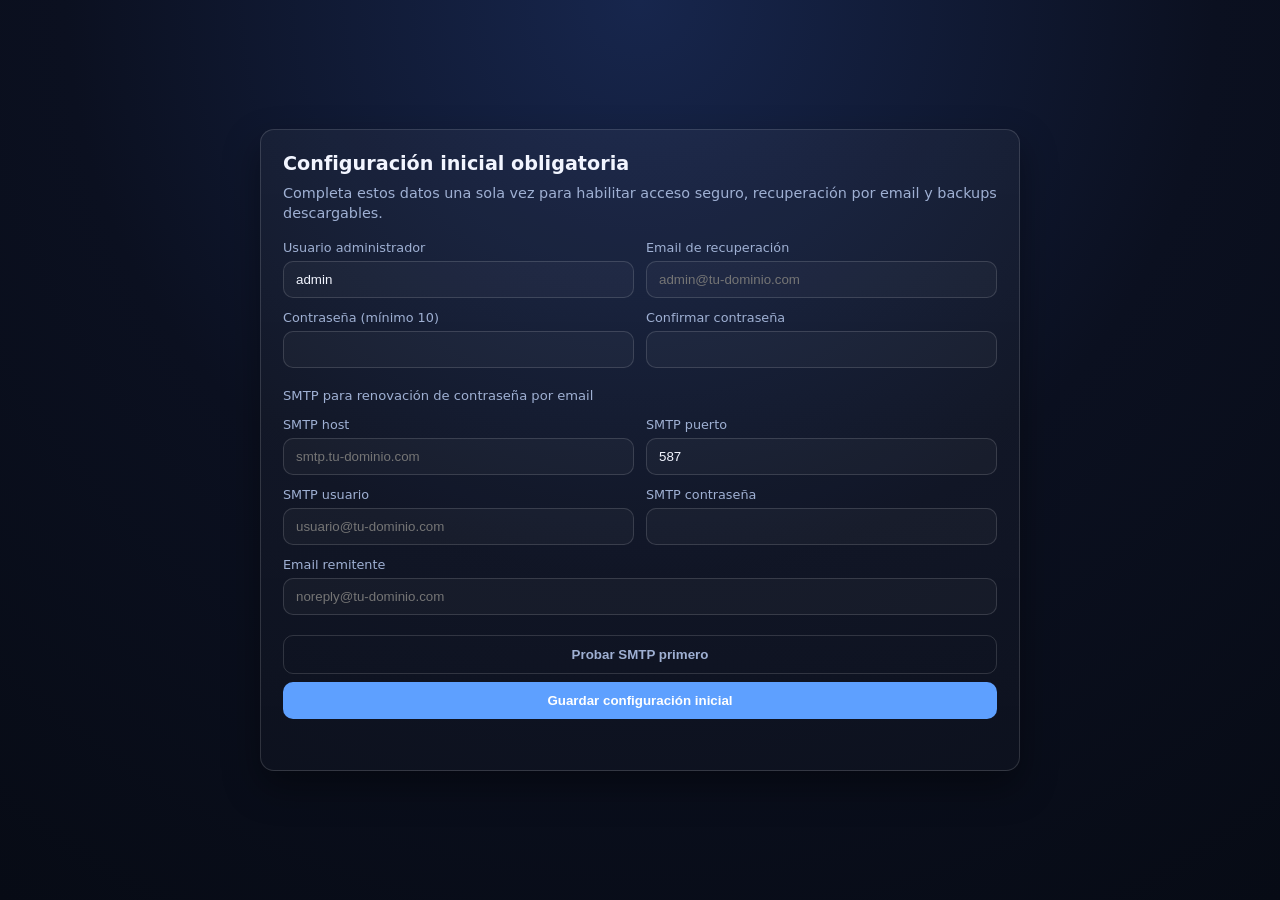
<file: apps/api/static/setup.html>
<!DOCTYPE html>
<html lang="es">
<head>
    <meta charset="UTF-8">
    <meta name="viewport" content="width=device-width, initial-scale=1.0">
    <title>Configuración inicial - AAA BOT TRADING</title>
    <style>
        :root {
            --bg: #0b1020;
            --card: #131c32;
            --border: rgba(255, 255, 255, 0.14);
            --text: #f2f5ff;
            --muted: #9fb0d3;
            --accent: #5ea0ff;
            --danger: #ff6b6b;
        }
        * { box-sizing: border-box; }
        body {
            margin: 0;
            min-height: 100vh;
            display: grid;
            place-items: center;
            font-family: Inter, system-ui, -apple-system, Segoe UI, Roboto, sans-serif;
            color: var(--text);
            background: radial-gradient(circle at top, #17264d 0%, var(--bg) 52%, #070b15 100%);
            padding: 20px;
        }
        .card {
            width: min(760px, calc(100vw - 28px));
            background: linear-gradient(180deg, rgba(255,255,255,0.04), rgba(255,255,255,0.02));
            border: 1px solid var(--border);
            border-radius: 14px;
            padding: 22px;
            box-shadow: 0 16px 36px rgba(0, 0, 0, 0.38);
        }
        h1 { margin: 0 0 8px; font-size: 1.2rem; }
        p { margin: 0 0 16px; color: var(--muted); font-size: 0.9rem; line-height: 1.45; }
        .grid {
            display: grid;
            grid-template-columns: 1fr 1fr;
            gap: 12px;
        }
        .full { grid-column: 1 / -1; }
        label { display: block; margin-bottom: 6px; font-size: 0.8rem; color: var(--muted); }
        input {
            width: 100%;
            border-radius: 10px;
            border: 1px solid var(--border);
            background: rgba(255,255,255,0.03);
            color: var(--text);
            padding: 10px 12px;
            outline: none;
        }
        input:focus { border-color: var(--accent); }
        button {
            margin-top: 8px;
            width: 100%;
            border: 0;
            border-radius: 10px;
            background: var(--accent);
            color: white;
            font-weight: 700;
            padding: 11px 14px;
            cursor: pointer;
        }
        .secondary {
            background: transparent;
            border: 1px solid var(--border);
            color: var(--muted);
        }
        .status { margin-top: 10px; min-height: 1.2rem; font-size: 0.84rem; color: var(--muted); }
        .status.error { color: var(--danger); }
    </style>
</head>
<body>
    <div class="card">
        <h1>Configuración inicial obligatoria</h1>
        <p>Completa estos datos una sola vez para habilitar acceso seguro, recuperación por email y backups descargables.</p>
        <form id="setupForm" class="grid">
            <div>
                <label for="username">Usuario administrador</label>
                <input id="username" required value="admin" />
            </div>
            <div>
                <label for="recoveryEmail">Email de recuperación</label>
                <input id="recoveryEmail" type="email" required placeholder="admin@tu-dominio.com" />
            </div>
            <div>
                <label for="password">Contraseña (mínimo 10)</label>
                <input id="password" type="password" required />
            </div>
            <div>
                <label for="confirmPassword">Confirmar contraseña</label>
                <input id="confirmPassword" type="password" required />
            </div>

            <div class="full"><p style="margin:6px 0 0; font-size:0.82rem;">SMTP para renovación de contraseña por email</p></div>

            <div>
                <label for="smtpHost">SMTP host</label>
                <input id="smtpHost" required placeholder="smtp.tu-dominio.com" />
            </div>
            <div>
                <label for="smtpPort">SMTP puerto</label>
                <input id="smtpPort" type="number" required value="587" />
            </div>
            <div>
                <label for="smtpUser">SMTP usuario</label>
                <input id="smtpUser" placeholder="usuario@tu-dominio.com" />
            </div>
            <div>
                <label for="smtpPass">SMTP contraseña</label>
                <input id="smtpPass" type="password" />
            </div>
            <div class="full">
                <label for="smtpFrom">Email remitente</label>
                <input id="smtpFrom" type="email" required placeholder="noreply@tu-dominio.com" />
            </div>

            <div class="full">
                <button id="testSmtpBtn" type="button" class="secondary">Probar SMTP primero</button>
                <button id="submitBtn" type="submit">Guardar configuración inicial</button>
                <div id="status" class="status"></div>
            </div>
        </form>
    </div>

    <script>
        const form = document.getElementById('setupForm');
        const submitBtn = document.getElementById('submitBtn');
        const testSmtpBtn = document.getElementById('testSmtpBtn');
        const statusBox = document.getElementById('status');
        let smtpValidated = false;

        function setStatus(msg, isError = false) {
            statusBox.textContent = msg || '';
            statusBox.className = `status${isError ? ' error' : ''}`;
        }

        function smtpPayload() {
            return {
                smtp_host: document.getElementById('smtpHost').value || '',
                smtp_port: Number(document.getElementById('smtpPort').value || 587),
                smtp_username: document.getElementById('smtpUser').value || '',
                smtp_password: document.getElementById('smtpPass').value || '',
                smtp_from_email: document.getElementById('smtpFrom').value || '',
                smtp_use_tls: true,
                smtp_use_ssl: false,
                target_email: document.getElementById('recoveryEmail').value || ''
            };
        }

        ['smtpHost', 'smtpPort', 'smtpUser', 'smtpPass', 'smtpFrom', 'recoveryEmail'].forEach((id) => {
            const el = document.getElementById(id);
            if (!el) return;
            el.addEventListener('input', () => { smtpValidated = false; });
        });

        if (testSmtpBtn) {
            testSmtpBtn.addEventListener('click', async () => {
                setStatus('');
                testSmtpBtn.disabled = true;
                testSmtpBtn.textContent = 'Probando SMTP...';
                try {
                    const res = await fetch('/api/setup/smtp-test', {
                        method: 'POST',
                        headers: { 'Content-Type': 'application/json' },
                        body: JSON.stringify(smtpPayload()),
                    });
                    const data = await res.json().catch(() => ({}));
                    if (!res.ok) throw new Error(data.detail || `HTTP ${res.status}`);
                    smtpValidated = true;
                    setStatus('SMTP validado correctamente. Ya puedes guardar configuración.');
                } catch (err) {
                    smtpValidated = false;
                    setStatus(`Error SMTP: ${err.message || 'No se pudo validar'}`, true);
                } finally {
                    testSmtpBtn.disabled = false;
                    testSmtpBtn.textContent = 'Probar SMTP primero';
                }
            });
        }

        form.addEventListener('submit', async (e) => {
            e.preventDefault();
            setStatus('');
            if (!smtpValidated) {
                setStatus('Primero debes validar SMTP con "Probar SMTP primero".', true);
                return;
            }
            submitBtn.disabled = true;
            submitBtn.textContent = 'Guardando...';
            const payload = {
                username: document.getElementById('username').value || '',
                password: document.getElementById('password').value || '',
                confirm_password: document.getElementById('confirmPassword').value || '',
                recovery_email: document.getElementById('recoveryEmail').value || '',
                smtp_host: document.getElementById('smtpHost').value || '',
                smtp_port: Number(document.getElementById('smtpPort').value || 587),
                smtp_username: document.getElementById('smtpUser').value || '',
                smtp_password: document.getElementById('smtpPass').value || '',
                smtp_from_email: document.getElementById('smtpFrom').value || '',
                smtp_use_tls: true,
                smtp_use_ssl: false
            };
            try {
                const res = await fetch('/api/setup/initialize', {
                    method: 'POST',
                    headers: { 'Content-Type': 'application/json' },
                    body: JSON.stringify(payload),
                });
                const data = await res.json().catch(() => ({}));
                if (!res.ok) throw new Error(data.detail || `HTTP ${res.status}`);
                setStatus('Configuración guardada. Redirigiendo al login...');
                setTimeout(() => { window.location.href = '/login'; }, 900);
            } catch (err) {
                setStatus(`Error: ${err.message || 'No se pudo guardar'}`, true);
            } finally {
                submitBtn.disabled = false;
                submitBtn.textContent = 'Guardar configuración inicial';
            }
        });
    </script>
</body>
</html>
</file>
